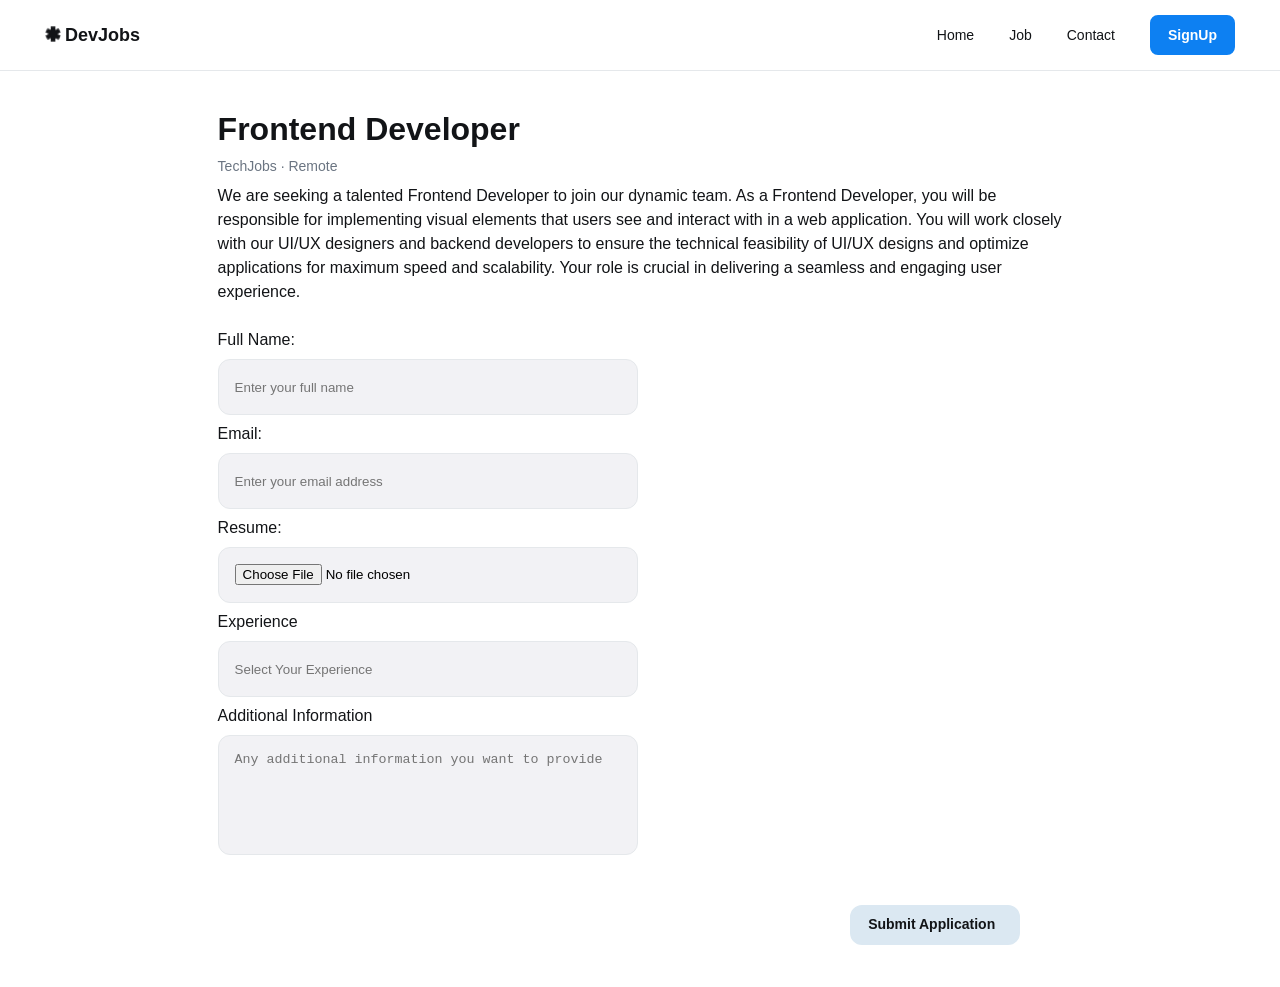
<file: web.html>
<!DOCTYPE html>
<html lang="en">
<head>
    <meta charset="UTF-8">
    <meta name="viewport" content="width=device-width, initial-scale=1.0">
    <title>Web Development</title>
    <link rel="stylesheet" href="web.css">
</head>
<body>

       <header>
         <nav id="navbar">
        <div class="logo">
            <img src="/Images/logo.png" alt="logo">
             <h1>DevJobs</h1>
        </div>
        <div class="links">
            <a href="index.html#about">Home</a>
            <a href="index.html#jobs">Job</a>
            <a href="index.html#contact">Contact</a>
            <button>SignUp</button>
        </div>
         </nav>
       </header>
      
       <main>
        <h1>Frontend Developer</h1>
        <span>TechJobs · Remote</span>
        <p>We are seeking a talented Frontend Developer to join our dynamic team. As a Frontend Developer, you will be responsible for implementing visual elements that users see and interact with in a web application. You will work closely with our UI/UX designers and backend developers to ensure the technical feasibility of UI/UX designs and optimize applications for maximum speed and scalability. Your role is crucial in delivering a seamless and engaging user experience.</p>
        <p class="small-text">We are seeking a talented Frontend Developer to join our dynamic team. As a Frontend Developer, you will be responsible for implementing visual elements that users see and interact with in a web application.
        <span id="read-more" style="color:#0D80F2; cursor:pointer; text-decoration:underline;">Read More</span>
       </p>
         <form action="">
            <label for="name">Full Name:</label>
            <input type="text" id="name" name="name" placeholder="Enter your full name" required>

            <label for="email">Email:</label>
            <input type="email" id="email" name="email"  placeholder="Enter your email address" required>

            <label for="resume">Resume:</label>
            <input type="file" id="resume" name="resume" accept=".pdf,.doc,.docx" placeholder="Upload your resume">
             
            <label for="experience">Experience</label>
             <input type="number" id="experience" name="experience" placeholder="Select Your Experience" required>
              
            <label for="info">Additional Information</label>
            <textarea id="info" name="info" rows="4" cols="50" placeholder="Any additional information you want to provide"></textarea> 

             <button type="submit">Submit Application</button>
         </form>
       </main>

       <script src="web.js"></script>
</body>
</html>
</file>
<file: web.css>
*{
padding: 0;
margin: 0;
box-sizing: border-box;
}
body{
font-family: 'Inter', sans-serif;
}
#navbar{
    gap:20px;
display: flex;
flex-wrap: wrap;
padding:15px 45px;
justify-content: space-between;
align-items: center;
align-self: stretch;
border-bottom: 1px solid #E5E8EB;
}
.logo{
display: flex;
gap: 4px;
}
.logo h1{
    align-self: stretch;
 color: #121417;
font-feature-settings: 'dlig' on;
font-size: 18px;
font-style: normal;
font-weight: 700;
line-height: 23px; /* 127.778% */
}
.logo img{
width: 16px;
position: relative;
top:2.5px;
height: 16px;
fill: #121417;
}
.links{
display: flex;
gap:35px;
}
.links a{
margin-top: 10px;
text-decoration: none;
color: #121417;
font-feature-settings: 'dlig' on;
font-size: 14px;
font-style: normal;
font-weight: 500;
line-height: 21px; /* 150% */
}
.links button{
cursor: pointer;
display: flex;
height: 40px;
min-width: 84px;
max-width: 480px;
padding: 0 16px;
justify-content: center;
align-items: center;
border-radius: 8px;
background: #0D80F2;
border: 2px solid #0D80F2;
color: #FFF;
text-align: center;
font-feature-settings: 'dlig' on;
text-overflow: ellipsis;
font-size: 14px;
font-style: normal;
font-weight: 700;
line-height: 21px; /* 150% */
}
@media (max-width: 591px){
.links a{
   font-size: 13px;
 }
#navbar{
flex-direction: column;
padding:15px 45px;
}
.logo{
margin-left: -55px;
margin-top: 5px;
gap: 10px;
}
}
@media (max-width: 375px){
.links{
gap: 25px;
margin-left: -6px;
}
.links button{
height: 36px;
padding: 0px 8px;
font-size: 12px;
}
}

main{
 width: 100%;
margin-top:3%;
display: flex;
flex-direction: column;
gap:7px;
padding-left: 17%;
padding-right: 17%;
}
main h1{
color: #121417;
font-feature-settings: 'dlig' on;
font-size: 32px;
font-style: normal;
font-weight: 700;
line-height: 40px; /* 125% */
align-self: stretch;
}
main span{
color: #6B7582;
font-feature-settings: 'dlig' on;
font-size: 14px;
font-style: normal;
font-weight: 400;
line-height: 21px; 
align-self: stretch;
}
main p{
color: #121417;
font-feature-settings: 'dlig' on;
font-size: 16px;
font-style: normal;
font-weight: 400;
line-height: 24px; /* 150% */
align-self: stretch;
width:100%;
}
.small-text{
display: none;
}
form{
margin-top:2%;
display: flex;
flex-direction: column;
gap: 7px;
}
form label{
color: #121417;
font-feature-settings: 'dlig' on;
font-size: 16px;
font-style: normal;
font-weight: 500;
line-height: 24px; /* 150% */
align-self: stretch;
}
form input,form textarea{
display: flex;
height:56px;
width:420px;
padding: 16px;
align-items: center;
align-self: stretch;
border-radius: 12px;
background: #F2F2F5;
border: 1px solid #E5E8EB;
}
form textarea{
height: 120px;
resize: none;
}
form button{
display: flex;
height: 40px;
width:170px;
align-self: flex-end;
padding: 0 16px;
align-items: center;
border-radius: 12px;
background: #DBE8F2;
border: 2px solid #DBE8F2;
cursor: pointer;
overflow: hidden;
color: #121417;
text-align: center;
font-feature-settings: 'dlig' on;
text-overflow: ellipsis;
font-size: 14px;
font-style: normal;
font-weight: 700;
margin:5%;
line-height: 21px; /* 150% */

}
@media (max-width:660px){
form button{
width: 140px;
padding: 0 20px;
font-size: 10px;
height: 30px;
align-self: center;
}
form input,form textarea{
width: 100%;
height: 50px;
padding: 14px;
}
main{
gap: 4px;
padding-left: 12%;
padding-right: 12%;
}
main h1{
font-size: 27px;
}
main span{
font-size: 13px;
}
main p{
display: none;
font-size: 14px;
width: 105%;
}
.small-text{
display: block;
}

form{
gap: 4px;
}
form label{
font-size: 14px;
}

}
</file>
